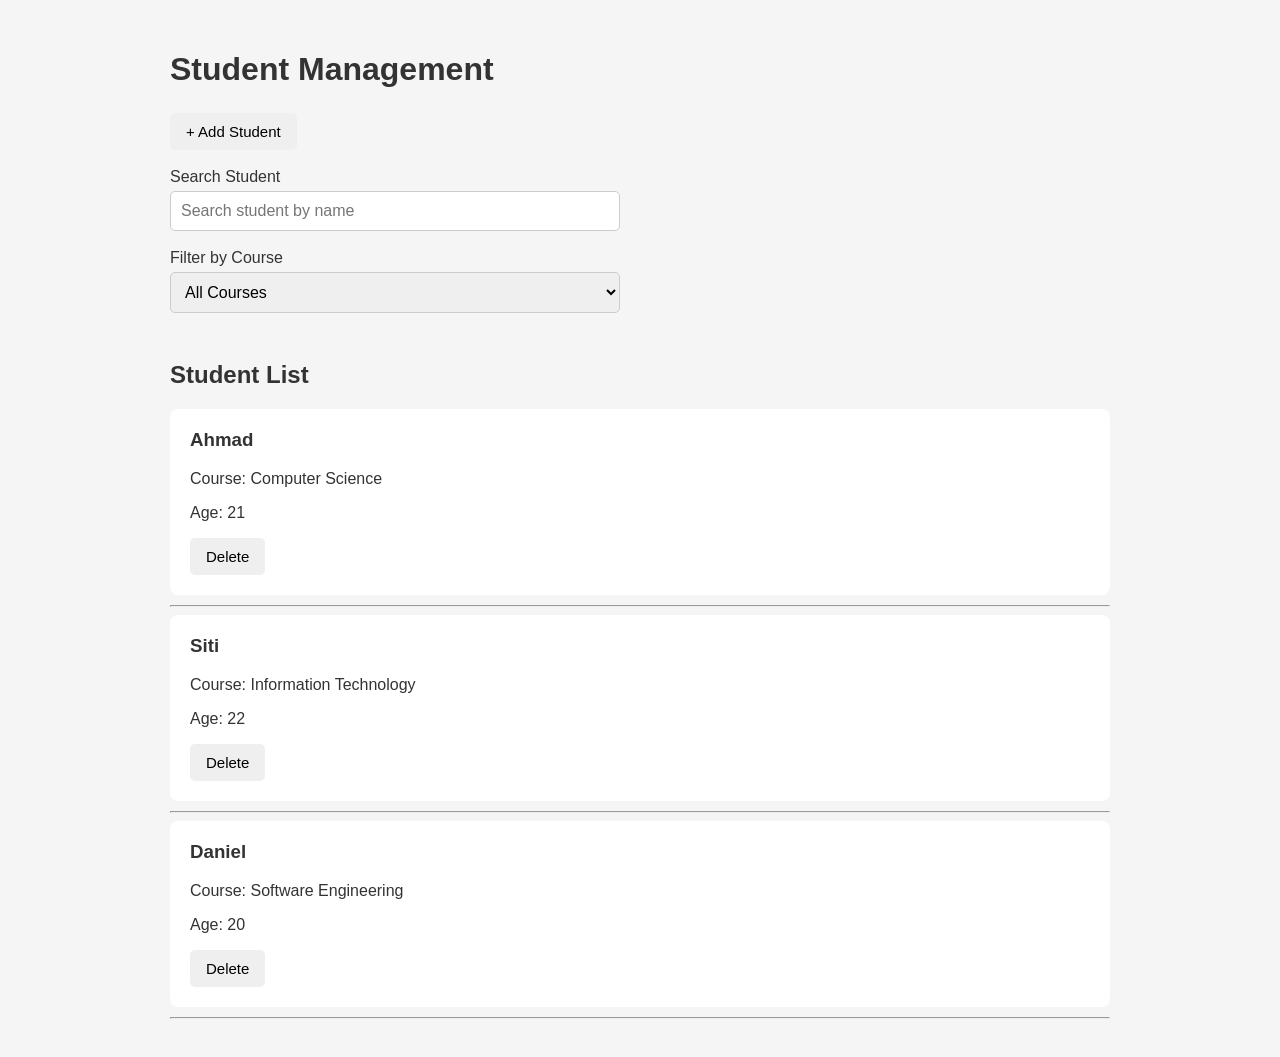
<file: index.html>
<!DOCTYPE html>
<html lang="en">

<head>
    <meta charset="UTF-8">
    <meta name="viewport" content="width=device-width, initial-scale=1.0">
    <title>Student Management App</title>
    <link rel="stylesheet" href="style.css">
</head>

<body>

    <h1>Student Management</h1>

    <!-- Add student button -->
    <button onclick="window.location.href='addStudent.html'">
        + Add Student
    </button>

    <br><br>


    <!-- Search student -->
    <label for="searchInput">Search Student</label>
    <br>

    <input
        type="text"
        id="searchInput"
        placeholder="Search student by name"
    >

    <br><br>


    <!-- Filter by course -->
    <label for="courseFilter">Filter by Course</label>
    <br>

    <select id="courseFilter">
        <option value="All">All Courses</option>
    </select>

    <br><br>


    <!-- Student list -->
    <h2>Student List</h2>

    <div id="studentList"></div>


    <!-- JavaScript -->
    <script src="script.js"></script>

</body>

</html>
</file>
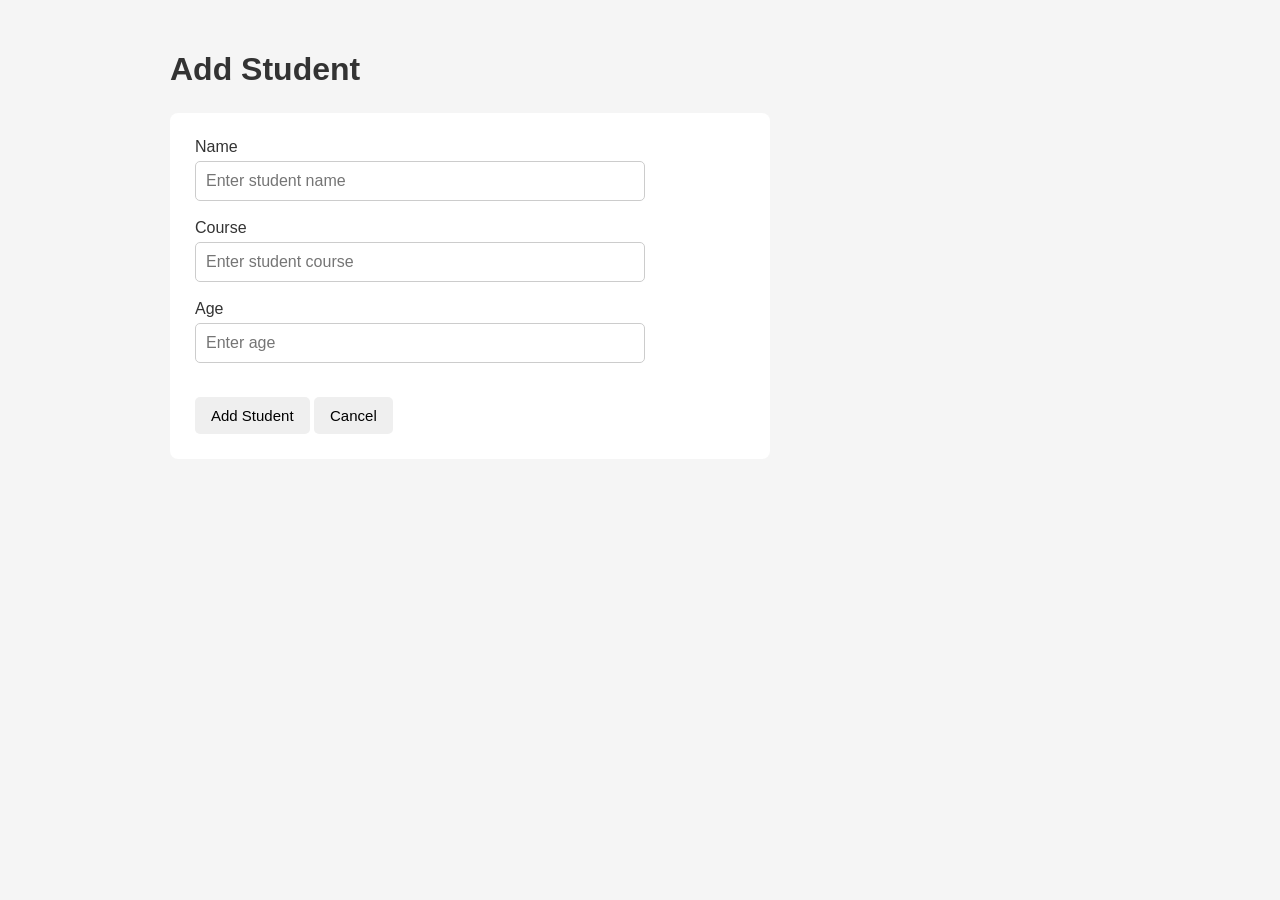
<file: addStudent.html>
<!DOCTYPE html>
<html lang="en">

<head>
    <meta charset="UTF-8">
    <meta name="viewport" content="width=device-width, initial-scale=1.0">
    <title>Add Student</title>
    <link rel="stylesheet" href="style.css">
</head>

<body>

    <h1>Add Student</h1>

    <form id="studentForm">

        <!-- Name -->
        <label for="name">Name</label>
        <br>

        <input
            type="text"
            id="name"
            name="name"
            placeholder="Enter student name"
        >

        <br><br>


        <!-- Course -->
        <label for="course">Course</label>
        <br>

        <input
            type="text"
            id="course"
            name="course"
            placeholder="Enter student course"
        >

        <br><br>


        <!-- Age -->
        <label for="age">Age</label>
        <br>

        <input
            type="number"
            id="age"
            name="age"
            placeholder="Enter age"
        >

        <br><br>


        <!-- Validation message -->
        <p id="errorMessage"></p>


        <!-- Buttons -->
        <button type="submit">
            Add Student
        </button>

        <button
            type="button"
            onclick="window.location.href='index.html'"
        >
            Cancel
        </button>

    </form>


    <script>

        const studentForm =
            document.getElementById("studentForm");

        const errorMessage =
            document.getElementById("errorMessage");


        studentForm.addEventListener("submit", function(event) {

            event.preventDefault();


            // Get form values
            const name =
                document.getElementById("name")
                    .value
                    .trim();

            const course =
                document.getElementById("course")
                    .value
                    .trim();

            const ageInput =
                document.getElementById("age")
                    .value
                    .trim();

            const age =
                Number(ageInput);


            // Check required fields
            if (
                name === "" ||
                course === "" ||
                ageInput === ""
            ) {

                errorMessage.textContent =
                    "All fields are required.";

                return;
            }


            // Check reasonable age
            if (
                !Number.isInteger(age) ||
                age < 1 ||
                age > 100
            ) {

                errorMessage.textContent =
                    "Please enter a valid age.";

                return;
            }


            // Create new student
            const newStudent = {
                name: name,
                course: course,
                age: age
            };


            // Get existing student records
            let students =
                JSON.parse(
                    localStorage.getItem("studentRecords")
                ) || [];


            // Add new student
            students.push(newStudent);


            // Save student records
            localStorage.setItem(
                "studentRecords",
                JSON.stringify(students)
            );


            // Return to main page
            window.location.href =
                "index.html";
        });

    </script>

</body>

</html>
</file>
<file: style.css>
/* General page */
* {
    box-sizing: border-box;
}

body {
    font-family: Arial, sans-serif;
    max-width: 1000px;
    margin: 0 auto;
    padding: 30px;
    background-color: #f5f5f5;
    color: #333333;
}


/* Headings */
h1 {
    margin-bottom: 25px;
}

h2 {
    margin-top: 30px;
}


/* Input and select */
input,
select {
    width: 100%;
    max-width: 450px;
    padding: 10px;
    margin-top: 5px;
    border: 1px solid #cccccc;
    border-radius: 5px;
    font-size: 16px;
}


/* Buttons */
button {
    padding: 10px 16px;
    border: none;
    border-radius: 5px;
    cursor: pointer;
    font-size: 15px;
}


/* Student list */
#studentList {
    margin-top: 20px;
}


/* Student record */
#studentList > div {
    background-color: white;
    padding: 20px;
    border-radius: 8px;
    margin-bottom: 10px;
}


/* Student name */
#studentList h3 {
    margin-top: 0;
}


/* Form */
form {
    background-color: white;
    padding: 25px;
    border-radius: 8px;
    max-width: 600px;
}


/* Validation message */
#errorMessage {
    color: red;
}


/* Smaller screens */
@media (max-width: 600px) {

    body {
        padding: 15px;
    }

    h1 {
        font-size: 26px;
    }

    input,
    select {
        max-width: 100%;
    }

    form {
        padding: 18px;
    }

    button {
        width: 100%;
        margin-top: 8px;
    }

    #studentList > div {
        padding: 15px;
    }
}
</file>
